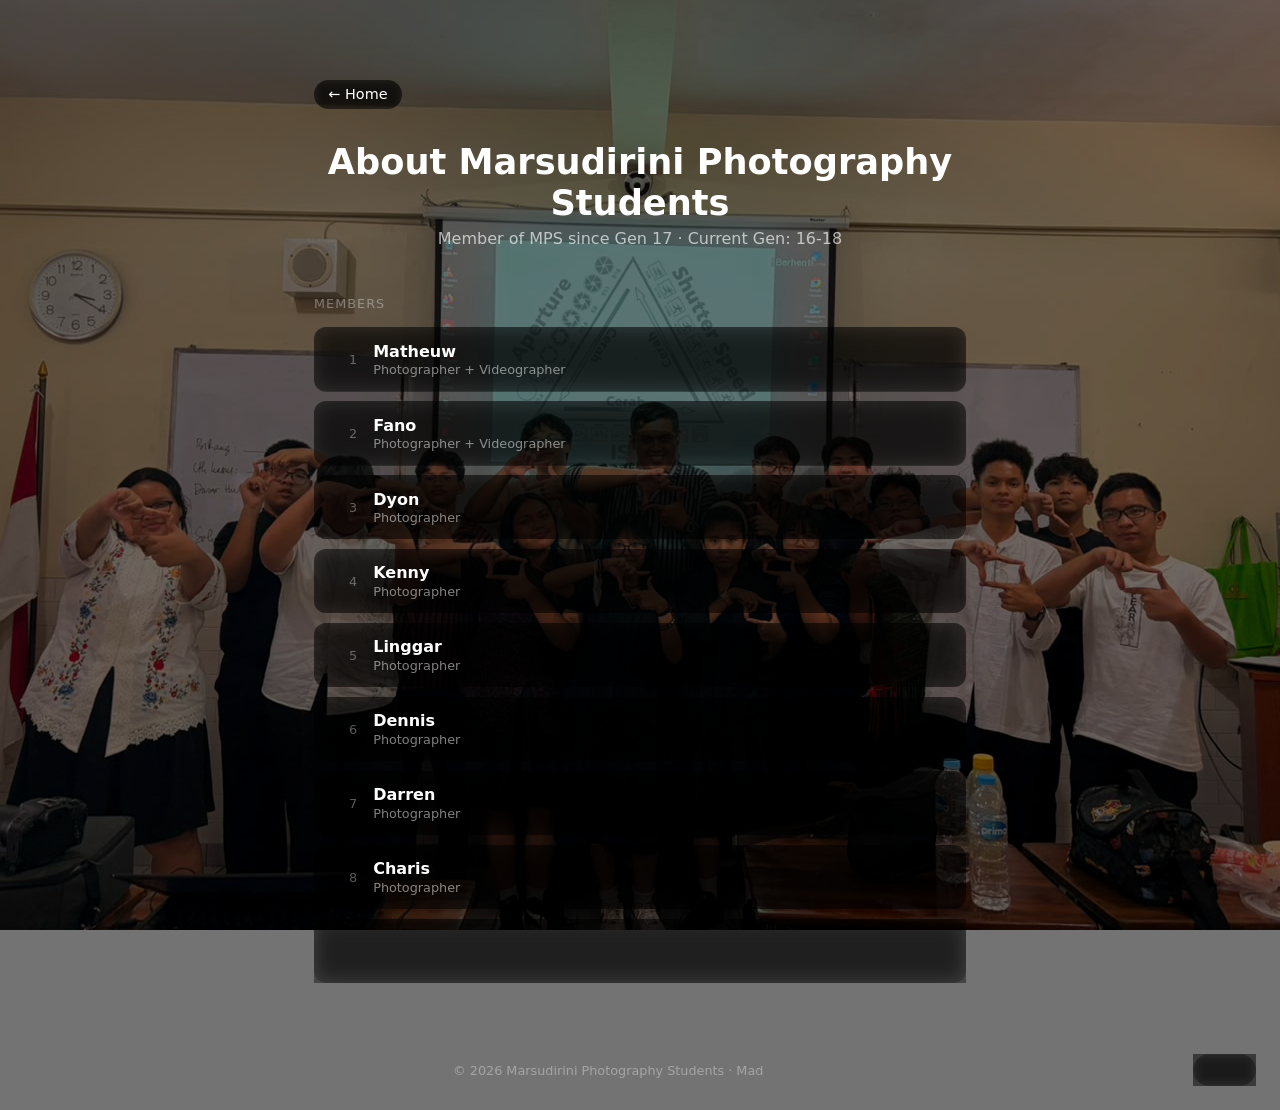
<file: about.html>
<!DOCTYPE html>
<html lang="en">
<head>
  <meta charset="UTF-8">
  <title>About – Marsudirini Photography Students</title>
  <meta name="viewport" content="width=device-width, initial-scale=1.0">
  <link rel="stylesheet" href="css/pagehome.css">
  <style>
    body {
      min-height: 100vh;
      background: url("pictures/background.jpg?v=2") center/cover no-repeat fixed;
      font-family: system-ui, -apple-system, BlinkMacSystemFont, sans-serif;
      color: #fff;
    }

    body::before {
      content: "";
      position: fixed;
      inset: 0;
      background: rgba(0,0,0,0.55);
      z-index: 0;
    }

    .page-wrap {
      position: relative;
      z-index: 1;
      max-width: 700px;
      margin: 0 auto;
      padding: 5rem 1.5rem 3rem;
    }

    .back-link {
      display: inline-block;
      margin-bottom: 2rem;
      padding: 0.4rem 0.9rem;
      border-radius: 999px;
      background: rgba(0,0,0,0.4);
      backdrop-filter: blur(4px);
      font-size: 0.9rem;
      color: #fff;
      text-decoration: none;
      transition: background 0.2s;
    }
    .back-link:hover { background: rgba(0,0,0,0.6); }

    .page-header {
      text-align: center;
      margin-bottom: 3rem;
    }
    .page-header h1 { font-size: 2.2rem; margin-bottom: 0.4rem; }
    .page-header p { color: rgba(255,255,255,0.65); font-size: 1rem; }

    .section-title {
      font-size: 0.8rem;
      color: rgba(255,255,255,0.35);
      text-transform: uppercase;
      letter-spacing: 0.08em;
      margin: 2rem 0 1rem;
    }

    .member-list {
      list-style: none;
      display: flex;
      flex-direction: column;
      gap: 0.6rem;
    }

    .member-list li {
      background: rgba(0,0,0,0.4);
      backdrop-filter: blur(10px);
      border-radius: 12px;
      padding: 0.9rem 1.2rem;
      display: flex;
      align-items: center;
      gap: 1rem;
    }

    .member-num {
      font-size: 0.8rem;
      color: rgba(255,255,255,0.35);
      width: 1.5rem;
      text-align: right;
      flex-shrink: 0;
    }

    .member-name { font-weight: 600; font-size: 1rem; }
    .member-role { font-size: 0.8rem; color: rgba(255,255,255,0.5); margin-top: 0.1rem; }

    @media (max-width: 480px) {
      .page-header h1 { font-size: 1.5rem; }
      .page-wrap { padding: 4rem 1rem 2rem; }
    }
  </style>
</head>
<body>
  <div class="page-wrap">
    <a href="index.html" class="back-link">← Home</a>

    <div class="page-header">
      <h1>About Marsudirini Photography Students</h1>
      <p>Member of MPS since Gen 17 · Current Gen: 16-18</p>
    </div>

    <div class="section-title">Members</div>
    <ul class="member-list" id="member-list">
      
    </ul>
  </div>

  <script>
    fetch("members.json")
      .then(r => r.json())
      .then(members => {
        document.getElementById("member-list").innerHTML = members.map((m, i) => `
          <li>
            <span class="member-num">${i + 1}</span>
            <div>
              <div class="member-name">${m.name}</div>
              <div class="member-role">${m.role}</div>
            </div>
          </li>
        `).join("");
      });
  </script>  <button onclick="window.scrollTo({top:0,behavior:'smooth'})" style="position:fixed;bottom:1.5rem;right:1.5rem;z-index:100;background:rgba(0,0,0,0.5);color:#fff;border:none;border-radius:999px;padding:0.5rem 0.9rem;cursor:pointer;backdrop-filter:blur(6px);font-size:0.9rem;">↑ Top</button>

  <footer style="text-align:center;padding:2rem;color:rgba(255,255,255,0.35);font-size:0.8rem;position:relative;z-index:1;">
    © 2026 Marsudirini Photography Students · Made by <a href="https://github.com/Ivoryy06" target="_blank" style="color:rgba(255,255,255,0.5);text-decoration:none;">Ivory</a>
  </footer>

</body>
</html>
</file>
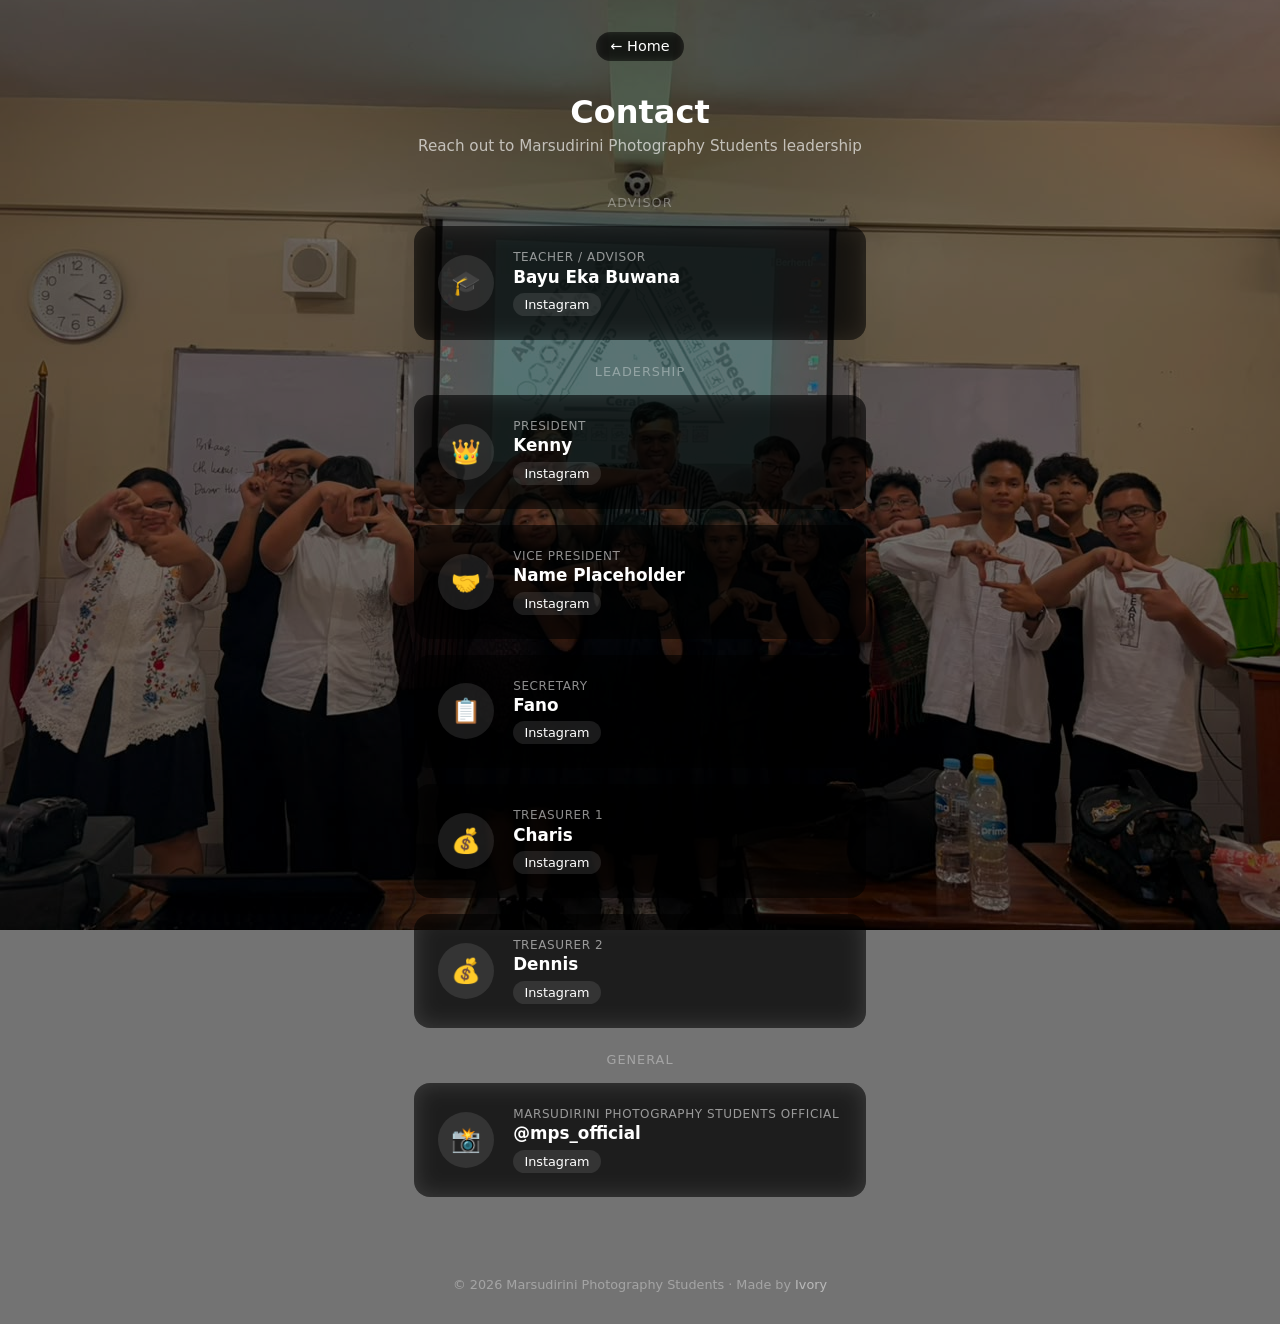
<file: contact.html>
<!DOCTYPE html>
<html lang="en">
<head>
  <meta charset="UTF-8">
  <title>Contact – Marsudirini Photography Students</title>
  <meta name="viewport" content="width=device-width, initial-scale=1.0">
  <link rel="stylesheet" href="css/pagehome.css">
  <style>
    body {
      min-height: 100vh;
      background: url("pictures/background.jpg?v=2") center/cover no-repeat fixed;
      font-family: system-ui, -apple-system, BlinkMacSystemFont, sans-serif;
      color: #fff;
      display: flex;
      flex-direction: column;
      align-items: center;
      justify-content: center;
    }

    body::before {
      content: "";
      position: fixed;
      inset: 0;
      background: rgba(0,0,0,0.55);
      z-index: 0;
    }

    .page-wrap {
      position: relative;
      z-index: 1;
      width: 100%;
      max-width: 500px;
      padding: 2rem 1.5rem;
      text-align: center;
    }

    .back-link {
      display: inline-block;
      margin-bottom: 2rem;
      padding: 0.4rem 0.9rem;
      border-radius: 999px;
      background: rgba(0,0,0,0.4);
      backdrop-filter: blur(4px);
      font-size: 0.9rem;
      color: #fff;
      text-decoration: none;
      transition: background 0.2s;
    }
    .back-link:hover { background: rgba(0,0,0,0.6); }

    h1 { font-size: 2rem; margin-bottom: 0.4rem; }
    .subtitle { color: rgba(255,255,255,0.65); margin-bottom: 2.5rem; font-size: 0.95rem; }

    .contact-card {
      background: rgba(0,0,0,0.45);
      backdrop-filter: blur(12px);
      border-radius: 16px;
      padding: 1.5rem;
      margin-bottom: 1rem;
      display: flex;
      align-items: center;
      gap: 1.2rem;
      text-align: left;
      transition: background 0.2s;
    }

    .contact-card:hover { background: rgba(0,0,0,0.6); }

    .contact-avatar {
      width: 56px;
      height: 56px;
      border-radius: 50%;
      background: rgba(255,255,255,0.1);
      display: grid;
      place-items: center;
      font-size: 1.5rem;
      flex-shrink: 0;
    }

    .contact-info { flex: 1; }
    .contact-info .role { font-size: 0.75rem; color: rgba(255,255,255,0.55); text-transform: uppercase; letter-spacing: 0.05em; }
    .contact-info .name { font-size: 1.05rem; font-weight: 600; margin: 0.15rem 0; }

    .contact-links { display: flex; gap: 0.5rem; margin-top: 0.4rem; }
    .contact-links a {
      padding: 0.25rem 0.7rem;
      border-radius: 999px;
      background: rgba(255,255,255,0.1);
      font-size: 0.8rem;
      color: #fff;
      text-decoration: none;
      transition: background 0.2s;
    }
    .contact-links a:hover { background: rgba(255,255,255,0.25); }

    .divider {
      font-size: 0.8rem;
      color: rgba(255,255,255,0.35);
      margin: 1.5rem 0 1rem;
      text-transform: uppercase;
      letter-spacing: 0.08em;
    }

    @media (max-width: 480px) {
      h1 { font-size: 1.5rem; }
      .contact-card { padding: 1rem; gap: 0.9rem; }
      .contact-avatar { width: 46px; height: 46px; font-size: 1.2rem; }
    }
  </style>
</head>
<body>
  <div class="page-wrap">
    <a href="index.html" class="back-link">← Home</a>

    <h1>Contact</h1>
    <p class="subtitle">Reach out to Marsudirini Photography Students leadership</p>

    <div class="divider">Advisor</div>

    <div class="contact-card">
      <div class="contact-avatar">🎓</div>
      <div class="contact-info">
        <div class="role">Teacher / Advisor</div>
        <div class="name">Bayu Eka Buwana</div>
        <div class="contact-links">
          <a href="https://instagram.com/bayubuwana.gram" target="_blank">Instagram</a>
        </div>
      </div>
    </div>

    <div class="divider">Leadership</div>

    <div class="contact-card">
      <div class="contact-avatar">👑</div>
      <div class="contact-info">
        <div class="role">President</div>
        <div class="name">Kenny</div>
        <div class="contact-links">
          <a href="https://instagram.com/kennyhan_012" target="_blank">Instagram</a>
        </div>
      </div>
    </div>

    <div class="contact-card">
      <div class="contact-avatar">🤝</div>
      <div class="contact-info">
        <div class="role">Vice President</div>
        <div class="name">Name Placeholder</div>
        <div class="contact-links">
          <a href="#" target="_blank">Instagram</a>
        </div>
      </div>
    </div>

    <div class="contact-card">
      <div class="contact-avatar">📋</div>
      <div class="contact-info">
        <div class="role">Secretary</div>
        <div class="name">Fano</div>
        <div class="contact-links">
          <a href="#" target="_blank">Instagram</a>
        </div>
      </div>
    </div>

    <div class="contact-card">
      <div class="contact-avatar">💰</div>
      <div class="contact-info">
        <div class="role">Treasurer 1</div>
        <div class="name">Charis</div>
        <div class="contact-links">
          <a href="https://instagram.com/charizputr4" target="_blank">Instagram</a>
        </div>
      </div>
    </div>

    <div class="contact-card">
      <div class="contact-avatar">💰</div>
      <div class="contact-info">
        <div class="role">Treasurer 2</div>
        <div class="name">Dennis</div>
        <div class="contact-links">
          <a href="https://instagram.com/den_wipk" target="_blank">Instagram</a>
        </div>
      </div>
    </div>

    <div class="divider">General</div>

    <div class="contact-card">
      <div class="contact-avatar">📸</div>
      <div class="contact-info">
        <div class="role">Marsudirini Photography Students Official</div>
        <div class="name">@mps_official</div>
        <div class="contact-links">
          <a href="#" target="_blank">Instagram</a>
        </div>
      </div>
    </div>

  </div>  <footer style="text-align:center;padding:2rem;color:rgba(255,255,255,0.35);font-size:0.8rem;position:relative;z-index:1;">
    © 2026 Marsudirini Photography Students · Made by <a href="https://github.com/Ivoryy06" target="_blank" style="color:rgba(255,255,255,0.5);text-decoration:none;">Ivory</a>
  </footer>

</body>
</html>
</file>
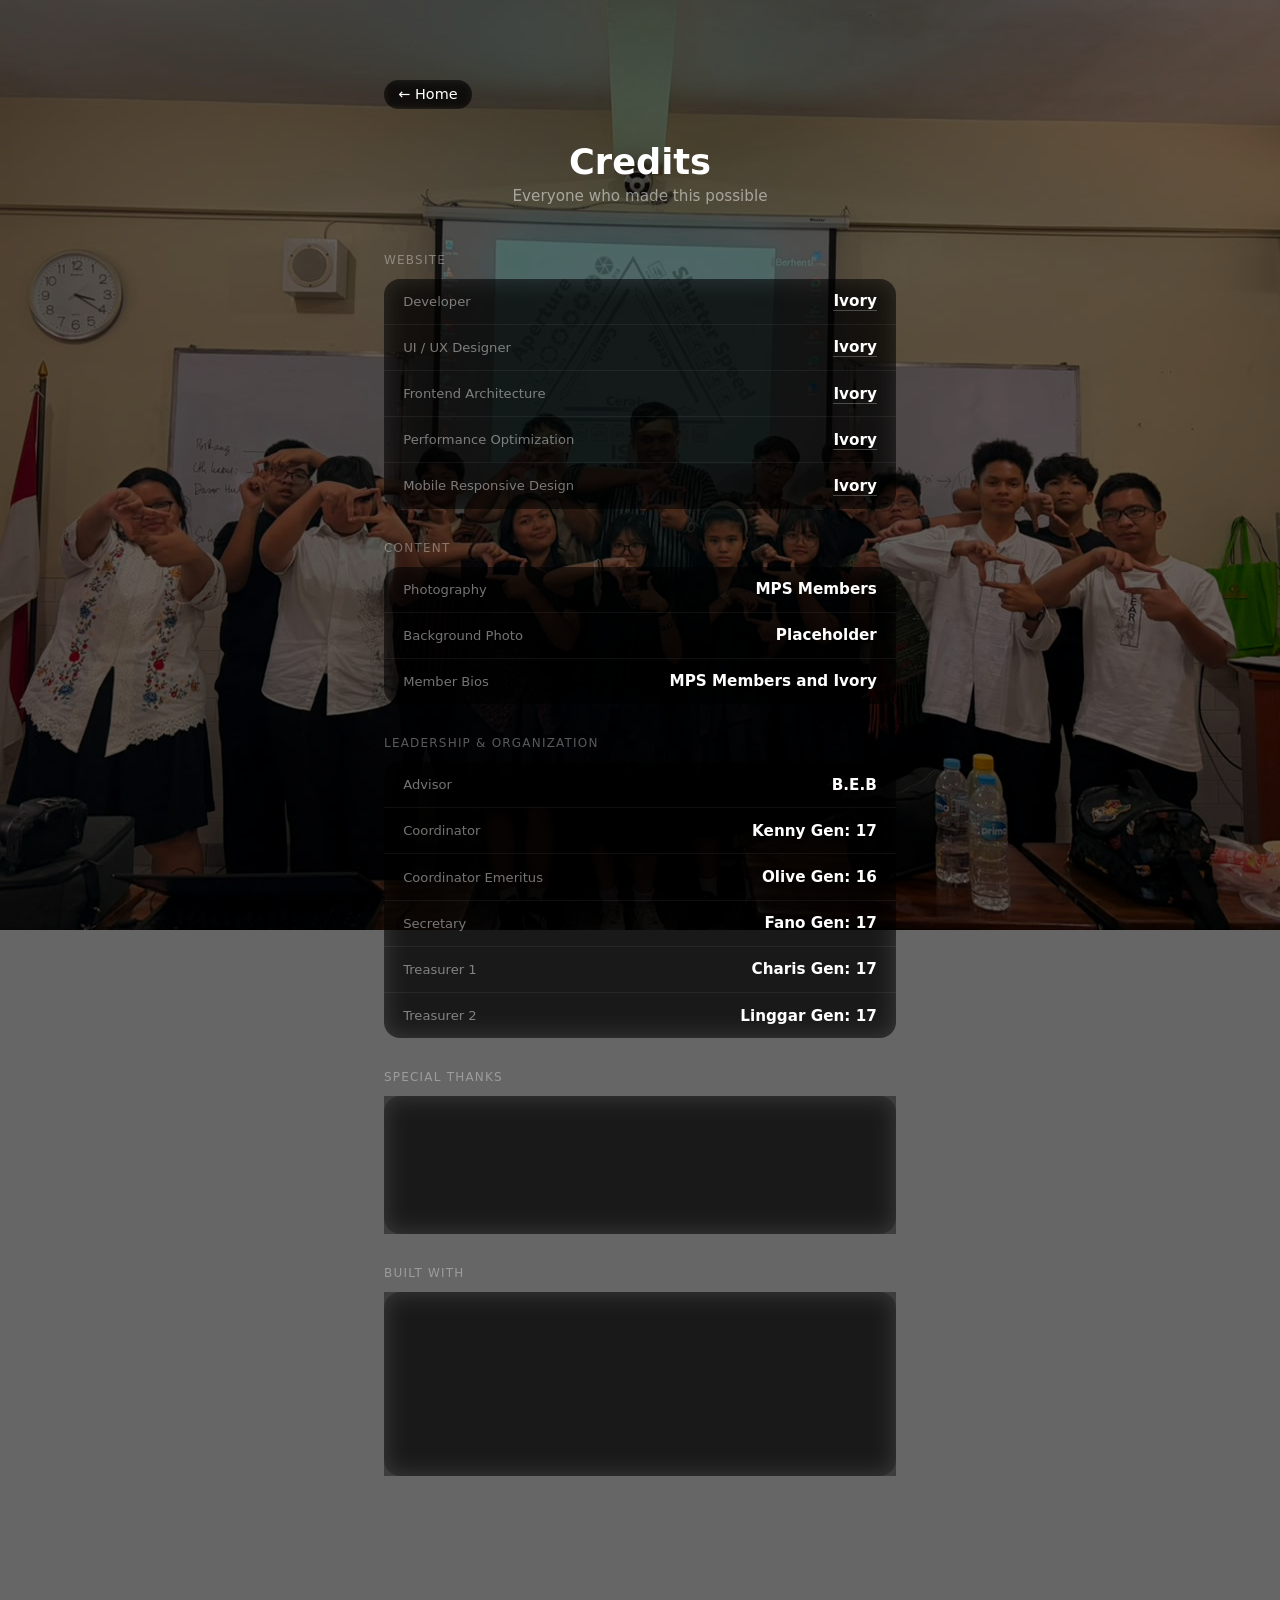
<file: credits.html>
<!DOCTYPE html>
<html lang="en">
<head>
  <meta charset="UTF-8">
  <title>Credits – Marsudirini Photography Students</title>
  <meta name="viewport" content="width=device-width, initial-scale=1.0">
  <link rel="stylesheet" href="css/pagehome.css">
  <style>
    body {
      min-height: 100vh;
      background: url("pictures/background.jpg?v=2") center/cover no-repeat fixed;
      font-family: system-ui, -apple-system, BlinkMacSystemFont, sans-serif;
      color: #fff;
    }
    body::before {
      content: "";
      position: fixed;
      inset: 0;
      background: rgba(0,0,0,0.6);
      z-index: 0;
    }
    .page-wrap {
      position: relative;
      z-index: 1;
      max-width: 560px;
      margin: 0 auto;
      padding: 5rem 1.5rem 3rem;
    }
    .back-link {
      display: inline-block;
      margin-bottom: 2rem;
      padding: 0.4rem 0.9rem;
      border-radius: 999px;
      background: rgba(0,0,0,0.4);
      backdrop-filter: blur(4px);
      font-size: 0.9rem;
      color: #fff;
      text-decoration: none;
      transition: background 0.2s;
    }
    .back-link:hover { background: rgba(0,0,0,0.6); }
    .page-header { text-align: center; margin-bottom: 3rem; }
    .page-header h1 { font-size: 2.2rem; margin-bottom: 0.3rem; }
    .page-header p { color: rgba(255,255,255,0.5); font-size: 0.95rem; }

    .section-title {
      font-size: 0.75rem;
      color: rgba(255,255,255,0.35);
      text-transform: uppercase;
      letter-spacing: 0.1em;
      margin: 2rem 0 0.75rem;
    }

    .credit-list {
      background: rgba(0,0,0,0.4);
      backdrop-filter: blur(12px);
      border-radius: 16px;
      overflow: hidden;
    }

    .credit-row {
      display: flex;
      justify-content: space-between;
      align-items: center;
      padding: 0.85rem 1.2rem;
      border-bottom: 1px solid rgba(255,255,255,0.06);
      gap: 1rem;
    }
    .credit-row:last-child { border-bottom: none; }

    .credit-role { font-size: 0.82rem; color: rgba(255,255,255,0.45); }
    .credit-name {
      font-size: 0.95rem;
      font-weight: 600;
      text-align: right;
    }
    .credit-name a {
      color: #fff;
      text-decoration: none;
      border-bottom: 1px solid rgba(255,255,255,0.25);
      transition: border-color 0.2s;
    }
    .credit-name a:hover { border-color: rgba(255,255,255,0.7); }

    footer {
      text-align: center;
      padding: 2rem;
      color: rgba(255,255,255,0.3);
      font-size: 0.8rem;
    }
    footer a { color: rgba(255,255,255,0.45); text-decoration: none; }

    @media (max-width: 480px) {
      .page-header h1 { font-size: 1.5rem; }
      .page-wrap { padding: 4rem 1rem 2rem; }
    }
  </style>
</head>
<body>
  <div class="page-wrap">
    <a href="index.html" class="back-link">← Home</a>

    <div class="page-header">
      <h1>Credits</h1>
      <p>Everyone who made this possible</p>
    </div>

    <div class="section-title">Website</div>
    <div class="credit-list">
      <div class="credit-row"><span class="credit-role">Developer</span><span class="credit-name"><a href="https://github.com/Ivoryy06" target="_blank">Ivory</a></span></div>
      <div class="credit-row"><span class="credit-role">UI / UX Designer</span><span class="credit-name"><a href="https://github.com/Ivoryy06" target="_blank">Ivory</a></span></div>
      <div class="credit-row"><span class="credit-role">Frontend Architecture</span><span class="credit-name"><a href="https://github.com/Ivoryy06" target="_blank">Ivory</a></span></div>
      <div class="credit-row"><span class="credit-role">Performance Optimization</span><span class="credit-name"><a href="https://github.com/Ivoryy06" target="_blank">Ivory</a></span></div>
      <div class="credit-row"><span class="credit-role">Mobile Responsive Design</span><span class="credit-name"><a href="https://github.com/Ivoryy06" target="_blank">Ivory</a></span></div>
    </div>

    <div class="section-title">Content</div>
    <div class="credit-list">
      <div class="credit-row"><span class="credit-role">Photography</span><span class="credit-name">MPS Members</span></div>
      <div class="credit-row"><span class="credit-role">Background Photo</span><span class="credit-name">Placeholder</span></div>
      <div class="credit-row"><span class="credit-role">Member Bios</span><span class="credit-name">MPS Members and Ivory</span></div>
    </div>

    <div class="section-title">Leadership & Organization</div>
    <div class="credit-list">
      <div class="credit-row"><span class="credit-role">Advisor</span><span class="credit-name">B.E.B</span></div>
      <div class="credit-row"><span class="credit-role">Coordinator</span><span class="credit-name">Kenny Gen: 17</span></div>
      <div class="credit-row"><span class="credit-role">Coordinator Emeritus</span><span class="credit-name">Olive Gen: 16</span></div>
      <div class="credit-row"><span class="credit-role">Secretary </span><span class="credit-name">Fano Gen: 17</span></div>
      <div class="credit-row"><span class="credit-role">Treasurer 1</span><span class="credit-name">Charis Gen: 17</span></div>
      <div class="credit-row"><span class="credit-role">Treasurer 2</span><span class="credit-name">Linggar Gen: 17</span></div>
    </div>

    <div class="section-title">Special Thanks</div>
    <div class="credit-list">
      <div class="credit-row"><span class="credit-role">Support</span><span class="credit-name">All MPS 17 Members</span></div>
      <div class="credit-row"><span class="credit-role">Guidance & Support</span><span class="credit-name">Advisor</span></div>
      <div class="credit-row"><span class="credit-role">Visitors</span><span class="credit-name">Everyone who stopped by 🙏</span></div>
    </div>

    <div class="section-title">Built With</div>
    <div class="credit-list">
      <div class="credit-row"><span class="credit-role">Languages</span><span class="credit-name">HTML5 · CSS3 · Vanilla JS</span></div>
      <div class="credit-row"><span class="credit-role">Hosting</span><span class="credit-name"><a href="https://pages.github.com" target="_blank">GitHub Pages</a></span></div>
      <div class="credit-row"><span class="credit-role">Image Optimization</span><span class="credit-name">ImageMagick</span></div>
      <div class="credit-row"><span class="credit-role">No frameworks. Built from scratch.</span><span class="credit-name">💪</span></div>
    </div>

  </div>

  <footer>
    © 2026 Marsudirini Photography Students · Made by <a href="https://github.com/Ivoryy06" target="_blank">Ivory</a>
  </footer>
</body>
</html>
</file>
<file: css/pagehome.css>
* {
  margin: 0;
  padding: 0;
  box-sizing: border-box;
}

body {
  min-height: 100vh;
  font-family: system-ui, -apple-system, BlinkMacSystemFont, sans-serif;
  color: #fff;
  background: url("../pictures/background.jpg?v=2") center/cover no-repeat fixed #111;
  color-scheme: only light;
}

body::before {
  content: "";
  position: fixed;
  inset: 0;
  background: rgba(0,0,0,0.55);
  z-index: 0;
  pointer-events: none;
}


img {
  will-change: auto;
}

.lazy {
  opacity: 0;
  transition: opacity 0.3s ease;
}

.lazy.loaded {
  opacity: 1;
}

.lazy.error {
  opacity: 0.5;
  background: #333;
}


.hero {
  min-height: auto;
  position: relative;
  background: transparent;
  display: flex;
  flex-direction: column;
  align-items: center;
  padding: 5rem 1.5rem 2rem 1.5rem;
  text-align: center;
}

.hero::before {
  content: "";
  position: absolute;
  inset: 0;
  background: rgba(0,0,0,0.4);
  z-index: 1;
}

.hero header {
  position: relative;
  z-index: 2;
  margin-bottom: 2rem;
}

.hero h1 {
  font-size: 2.5rem;
  margin-bottom: 0.5rem;
}

.hero p {
  font-size: 1.2rem;
  color: rgba(255,255,255,0.85);
}


.hero-links {
  position: absolute;
  top: 1.2rem;
  right: 1.5rem;
  display: flex;
  gap: 0.75rem;
  z-index: 3;
}

.hero-links a {
  padding: 0.4rem 0.8rem;
  font-size: 0.95rem;
  font-weight: 500;
  color: white;
  text-decoration: none;
  border-radius: 999px;
  background: rgba(0,0,0,0.35);
  backdrop-filter: blur(4px);
  white-space: nowrap;
  transition: background 0.2s ease;
}

.hero-links a:hover {
  background: rgba(0,0,0,0.55);
  opacity: 0.8;
}


.team {
  position: relative;
  z-index: 2;
  display: flex;
  flex-direction: column;
  align-items: center;
  width: 100%;
}

.team h2 {
  font-size: 2rem;
  margin-bottom: 1.5rem;
}

.team ul {
  list-style: none;
  columns: 3;
  column-gap: 1.5rem;
  width: 100%;
  max-width: 1100px;
  padding: 0;
}

.team li {
  background: rgba(0,0,0,0.55);
  color: white;
  padding: 1.5rem;
  border-radius: 12px;
  backdrop-filter: blur(6px);
  display: block;
  text-align: center;
  transition: transform 0.3s ease, box-shadow 0.3s ease;
  break-inside: avoid;
  margin-bottom: 1.5rem;
}

.team li:hover {
  transform: translateY(-8px) scale(1.02);
  box-shadow: 0 15px 30px rgba(0, 0, 0, 0.3);
}

.team li img {
  width: 100%;
  border-radius: 6px;
  margin-top: 0.5rem;
  display: block;
}


.insta-single {
  width: 100%;
  margin-top: 0.5rem;
  border-radius: 6px;
  overflow: hidden;
  height: 360px;        
}

.insta-single iframe {
  width: 100% !important;
  height: 100% !important;
  border: 0;
  display: block;
}


.insta-carousel {
  display: flex;
  gap: 0.5rem;
  overflow-x: auto;
  padding: 0.5rem 0;
  scroll-snap-type: x mandatory;
  width: 100%;
}

.insta-carousel img {
  width: 100%;
  height: auto;
  aspect-ratio: 1/1;
  object-fit: cover;
  border-radius: 8px;
  flex: 0 0 auto;
  scroll-snap-align: start;
  cursor: pointer;
  transition: transform 0.3s ease;
}


.bio {
  display: none;
  margin-top: 0.75rem;
  font-size: 0.9rem;
  color: #ddd;
}

.toggle-bio {
  margin-top: 0.5rem;
  background: rgba(255,255,255,0.1);
  color: white;
  border: none;
  border-radius: 5px;
  padding: 0.4rem 0.8rem;
  cursor: pointer;
}

.lightbox {
  display: none;
  position: fixed;
  inset: 0;
  background: rgba(0,0,0,0.9);
  justify-content: center;
  align-items: center;
  z-index: 999;
}

.lightbox img {
  max-width: 90%;
  max-height: 90%;
  border-radius: 8px;
}


.desktop-ui { display: block; }
.mobile-ui { display: none; }


@media (max-width: 768px) {
  .team ul { columns: 2; column-gap: 1rem; }
  .hero h1 { font-size: 2rem; }
}


@media (max-width: 480px) {
  .desktop-ui { display: none; }
  .mobile-ui { display: block; }

  .hero {
    padding: 4rem 1rem 2rem;
  }

  .hero h1 { font-size: 1.5rem; }
  .hero p { font-size: 1rem; }

  .team h2 { font-size: 1.4rem; }

  .team ul {
    columns: 1;
    padding: 0 0.5rem;
  }

  .team li {
    padding: 1rem;
  }

  .search-box {
    font-size: 0.95rem;
    padding: 0.5rem 0.9rem;
  }

  .hamburger {
    font-size: 2rem;
    cursor: pointer;
    color: white;
    position: absolute;
    top: 1rem;
    right: 1.5rem;
    z-index: 1000;
  }

  .mobile-menu {
    display: none;
    position: fixed;
    inset: 0;
    background: rgba(0,0,0,0.95);
    flex-direction: column;
    justify-content: center;
    align-items: center;
    gap: 1.5rem;
    z-index: 999;
  }

  .mobile-menu a {
    font-size: 2rem;
    color: white;
    text-decoration: none;
  }
}


body.light {
  background-color: #f0f0f0;
  color: #111;
}
body.light .team li {
  background: rgba(255,255,255,0.75);
  color: #111;
}
body.light .toggle-bio {
  background: rgba(0,0,0,0.1);
  color: #111;
}
body.light .bio { color: #333; }

#theme-toggle {
  background: rgba(0,0,0,0.35);
  border: none;
  border-radius: 999px;
  padding: 0.4rem 0.8rem;
  font-size: 1rem;
  cursor: pointer;
  backdrop-filter: blur(4px);
}


.search-box {
  margin-bottom: 1.5rem;
  padding: 0.5rem 1rem;
  border-radius: 999px;
  border: none;
  font-size: 1rem;
  width: 100%;
  max-width: 400px;
  background: rgba(255,255,255,0.15);
  color: white;
  backdrop-filter: blur(4px);
  outline: none;
}
.search-box::placeholder { color: rgba(255,255,255,0.6); }
body.light .search-box {
  background: rgba(0,0,0,0.1);
  color: #111;
}
body.light .search-box::placeholder { color: rgba(0,0,0,0.4); }


.member-count {
  font-size: 1rem;
  background: rgba(255,255,255,0.15);
  padding: 0.2rem 0.6rem;
  border-radius: 999px;
  vertical-align: middle;
}


.team li {
  opacity: 0;
  transform: translateY(30px);
  transition: opacity 0.5s ease, transform 0.5s ease, box-shadow 0.3s ease;
}
.team li.visible {
  opacity: 1;
  transform: translateY(0);
}
.team li:hover {
  transform: translateY(-8px) scale(1.02) !important;
  box-shadow: 0 15px 30px rgba(0,0,0,0.3);
}


.lazy {
  opacity: 0;
  transition: opacity 0.6s ease;
}

.lazy.loaded {
  opacity: 1;
}



body { animation: pageFadeIn 0.35s ease both; }
@keyframes pageFadeIn {
  from { opacity: 0; transform: translateY(8px); }
  to   { opacity: 1; transform: translateY(0); }
}
a[data-transition] { pointer-events: auto; }
</file>
